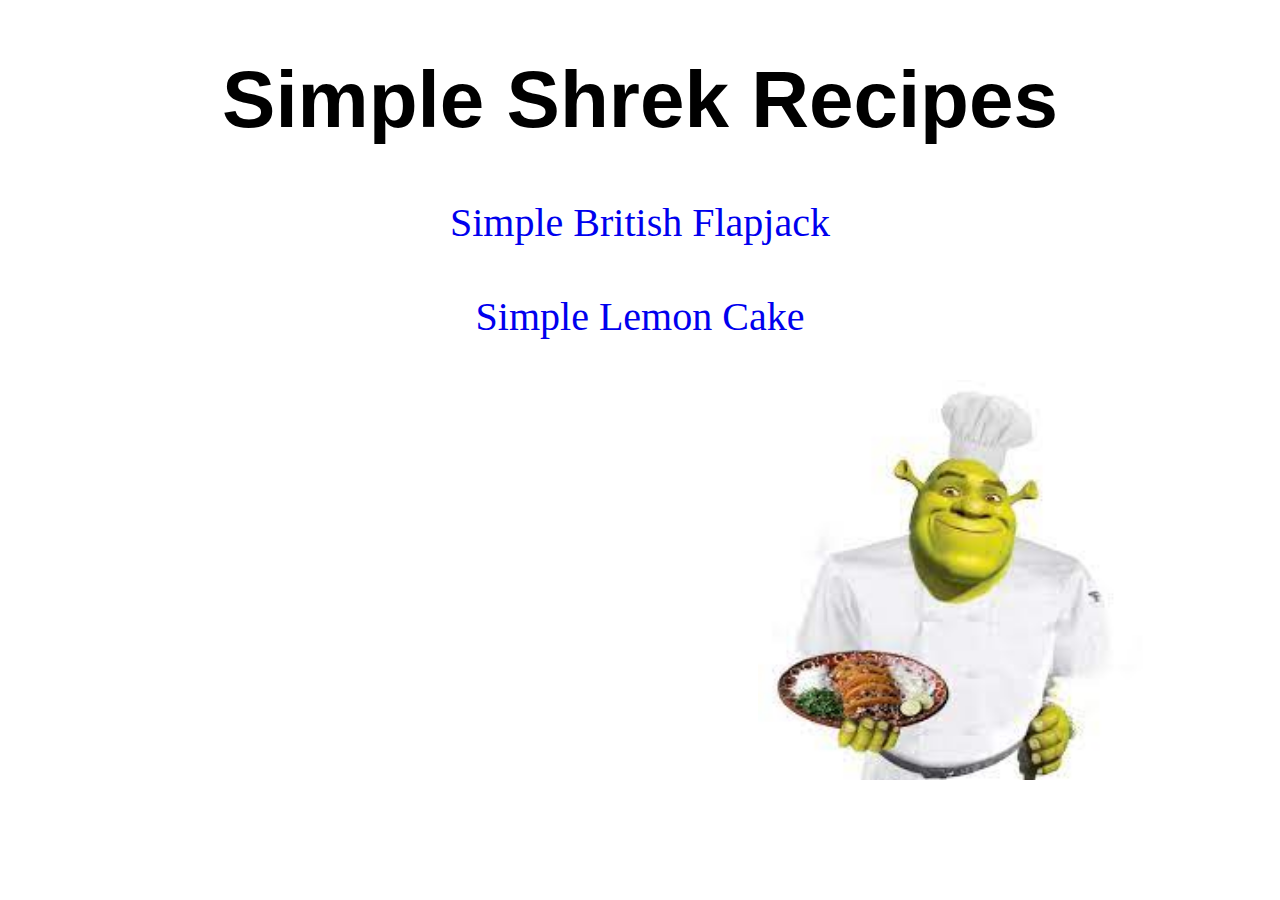
<file: index.html>
<!DOCTYPE html>
<html lang="en">
<head>
    <meta charset="UTF-8">
    <meta http-equiv="X-UA-Compatible" content="IE=edge">
    <meta name="viewport" content="width=device-width, initial-scale=1.0">
    <title>Document</title>
    <link rel="stylesheet" href="style.css">
</head>
<body>
    <h1 class="title">Simple Shrek Recipes</h1>

   
    <p class="home">
     <a href="flapjack.html" class="title1">Simple British Flapjack</a>
    <br>
    <br>
    
    <a href="lemon-cake.html" class="title2">Simple Lemon Cake</a>
    </p>
   
    <img class="shreck" src="shreck cooking.jpeg" alt="">
</body>
</html>
</file>
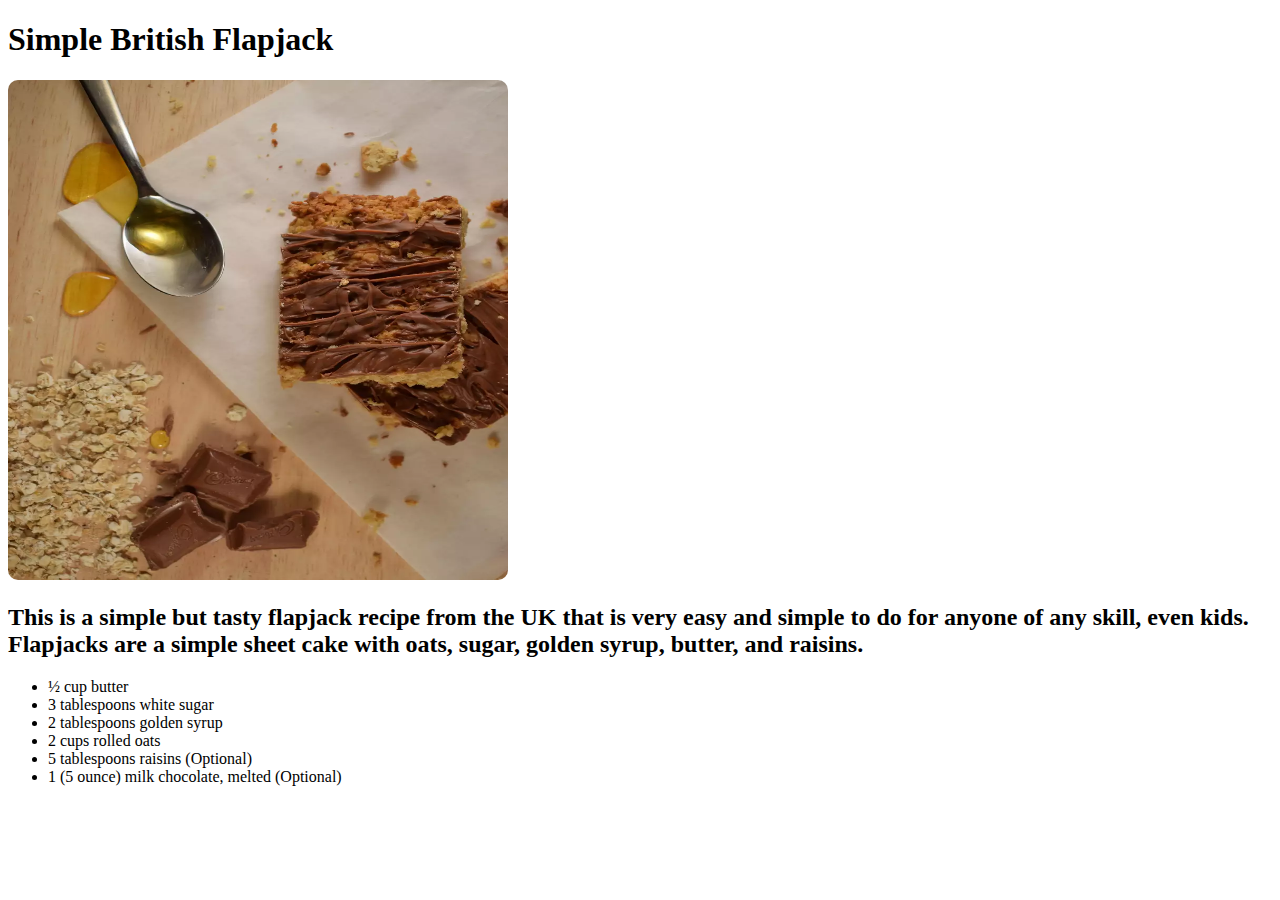
<file: flapjack.html>
<!DOCTYPE html>
<html lang="en">
<head>
    <meta charset="UTF-8">
    <meta http-equiv="X-UA-Compatible" content="IE=edge">
    <meta name="viewport" content="width=device-width, initial-scale=1.0">
    <title>Document</title>
    <link rel="stylesheet" href="style.css">
</head>
<body>
    <h1>Simple British Flapjack</h1>
    <img src="image.webp" alt="">

    <h2>This is a simple but tasty flapjack recipe from the UK that is very easy and simple to do for anyone of any skill, even kids. Flapjacks are a simple sheet cake with oats, sugar, golden syrup, butter, and raisins.</h2>
    
    <ul>
        <li>½ cup butter </li>
        <li>3 tablespoons white sugar </li>
        <li>2 tablespoons golden syrup </li>
        <li>2 cups rolled oats </li>
        <li>5 tablespoons raisins (Optional)</li>
        <li>1 (5 ounce) milk chocolate, melted (Optional)</li>
    </ul>
</body>
</html>
</file>
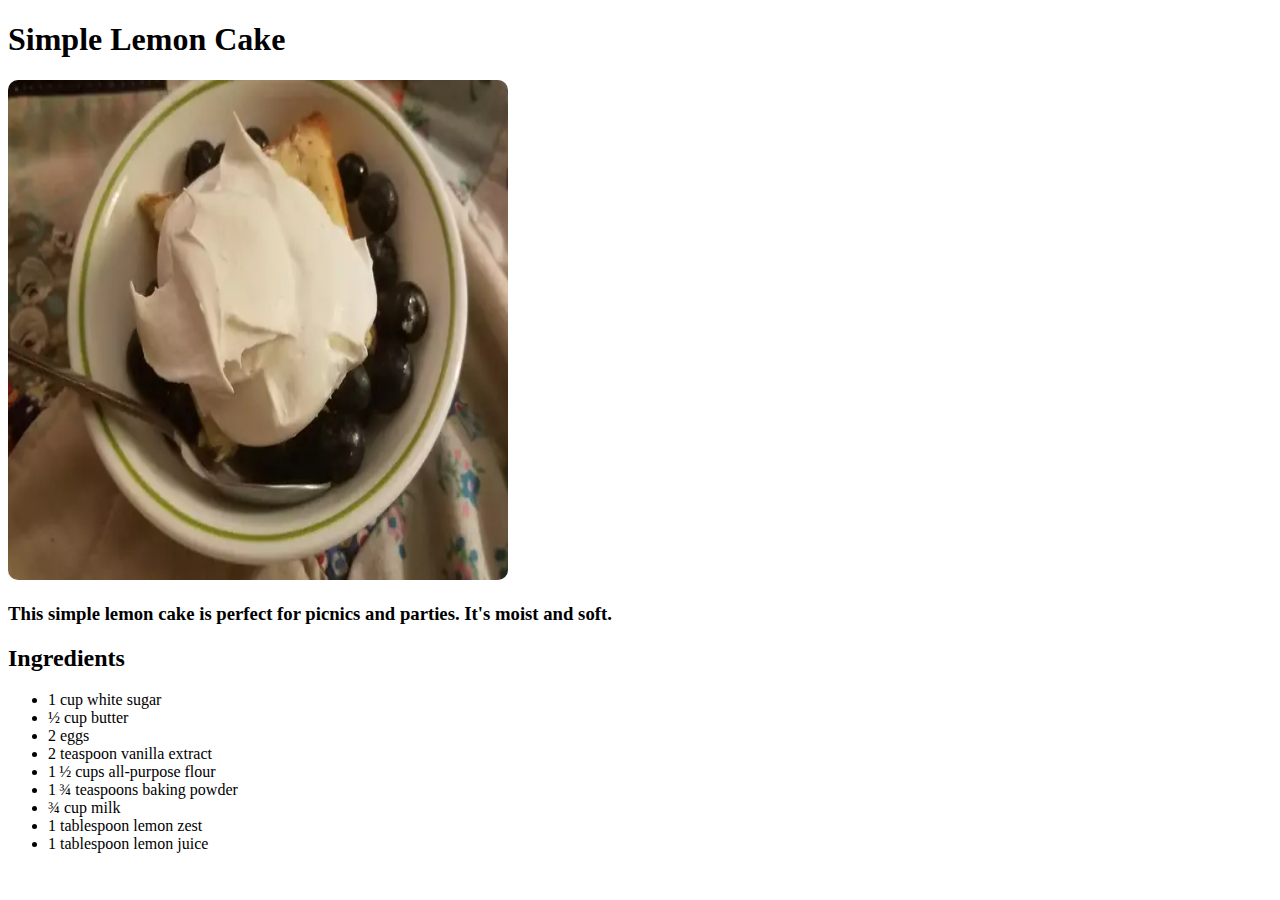
<file: lemon-cake.html>
<!DOCTYPE html>
<html lang="en">
<head>
    <meta charset="UTF-8">
    <meta http-equiv="X-UA-Compatible" content="IE=edge">
    <meta name="viewport" content="width=device-width, initial-scale=1.0">
    <title>Document</title>
    <link rel="stylesheet" href="style.css">
</head>
<body>
    <h1>Simple Lemon Cake</h1>

    <img src="lemon.webp" alt="">
    
    <h3>This simple lemon cake is perfect for picnics and parties. It's moist and soft. </h3>

    <h2>Ingredients</h2>
    <ul>
        <li>1 cup white sugar</li>
        <li>½ cup butter </li>
        <li>2 eggs</li>
        <li>2 teaspoon vanilla extract</li>
        <li>1 ½ cups all-purpose flour </li>
        <li>1 ¾ teaspoons baking powder </li>
        <li>¾ cup milk </li>
        <li>1 tablespoon lemon zest</li>
        <li>1 tablespoon lemon juice</li>
        
    </ul>
</body>
</html>
</file>
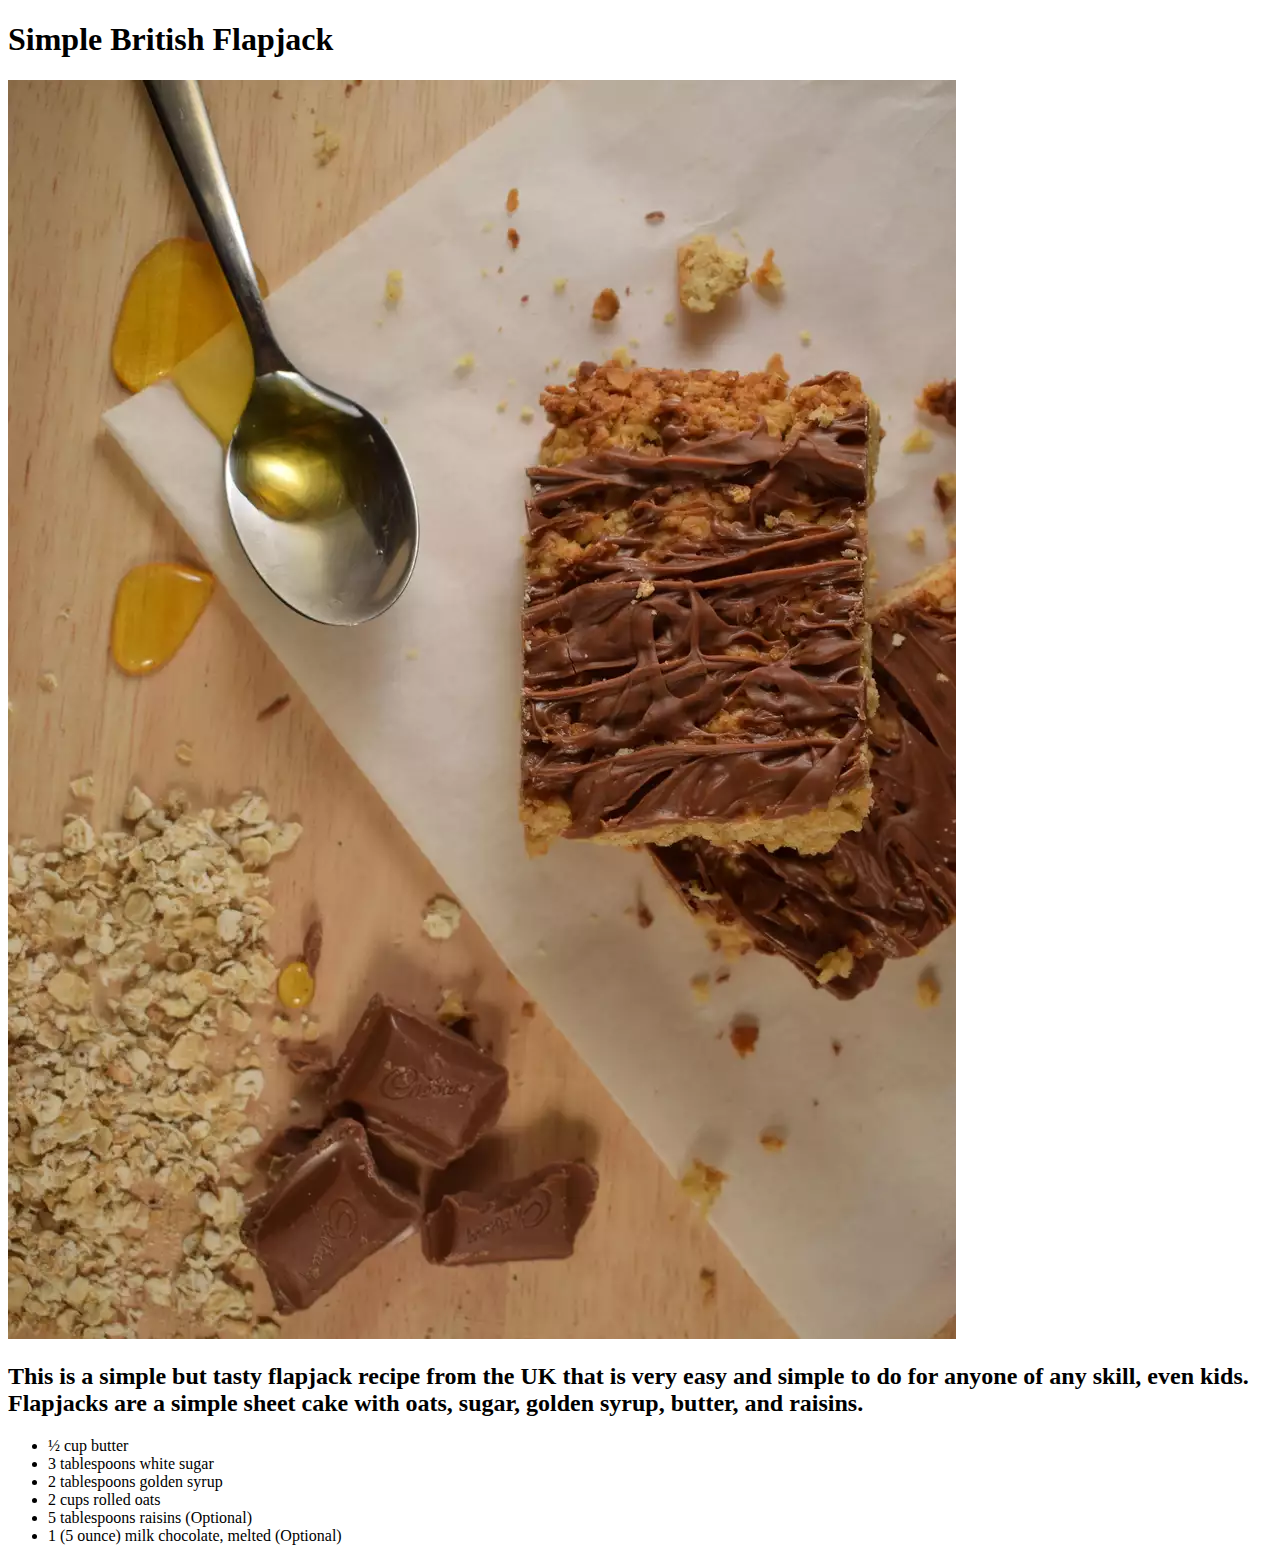
<file: recipes/flapjack.html>
<!DOCTYPE html>
<html lang="en">
<head>
    <meta charset="UTF-8">
    <meta http-equiv="X-UA-Compatible" content="IE=edge">
    <meta name="viewport" content="width=device-width, initial-scale=1.0">
    <title>Document</title>
</head>
<body>
    <h1>Simple British Flapjack</h1>
    <img src="image.webp" alt="">

    <h2>This is a simple but tasty flapjack recipe from the UK that is very easy and simple to do for anyone of any skill, even kids. Flapjacks are a simple sheet cake with oats, sugar, golden syrup, butter, and raisins.</h2>
    
    <ul>
        <li>½ cup butter </li>
        <li>3 tablespoons white sugar </li>
        <li>2 tablespoons golden syrup </li>
        <li>2 cups rolled oats </li>
        <li>5 tablespoons raisins (Optional)</li>
        <li>1 (5 ounce) milk chocolate, melted (Optional)</li>
    </ul>
</body>
</html>
</file>
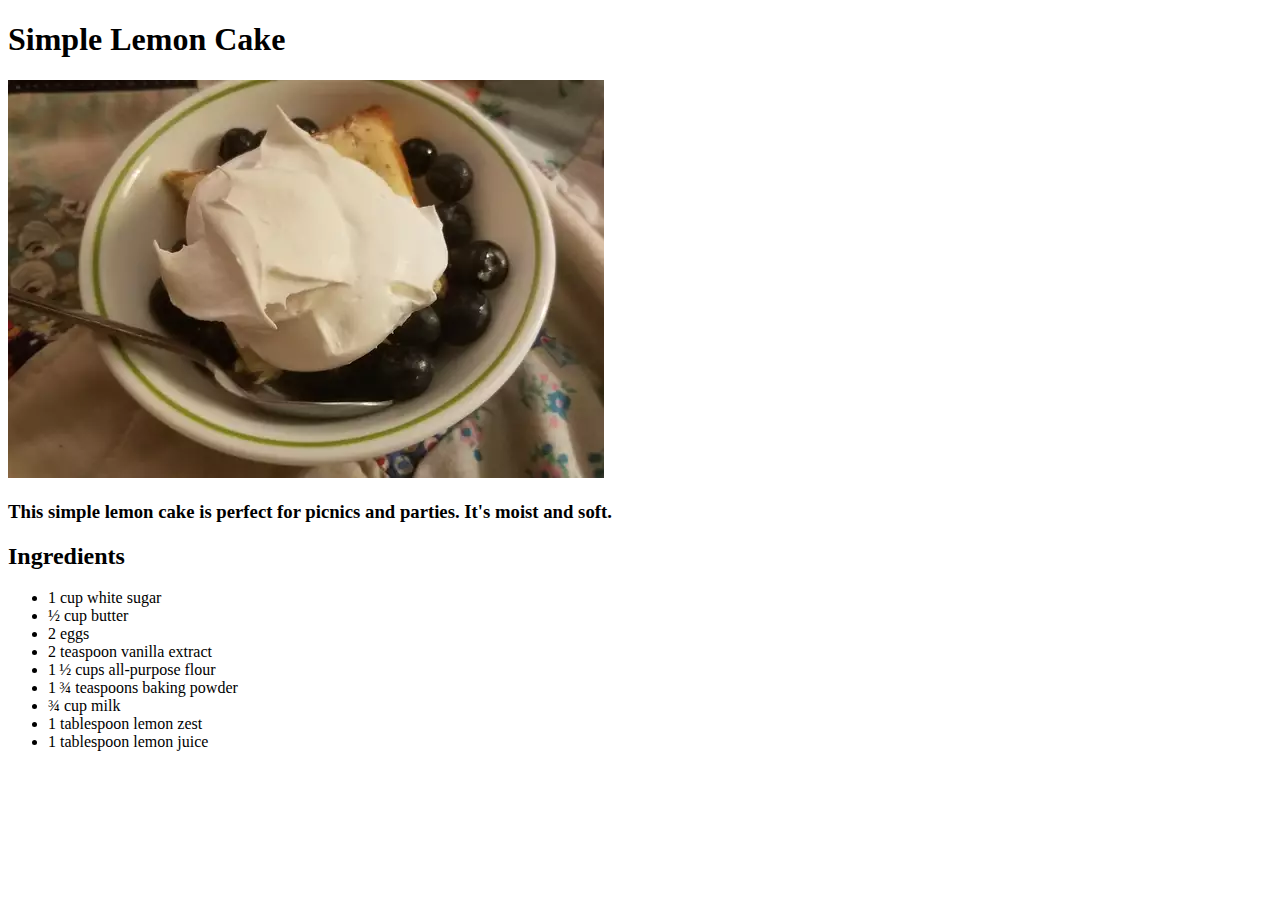
<file: recipes/lemon-cake.html>
<!DOCTYPE html>
<html lang="en">
<head>
    <meta charset="UTF-8">
    <meta http-equiv="X-UA-Compatible" content="IE=edge">
    <meta name="viewport" content="width=device-width, initial-scale=1.0">
    <title>Document</title>
</head>
<body>
    <h1>Simple Lemon Cake</h1>

    <img src="lemon.webp" alt="">
    
    <h3>This simple lemon cake is perfect for picnics and parties. It's moist and soft. </h3>

    <h2>Ingredients</h2>
    <ul>
        <li>1 cup white sugar</li>
        <li>½ cup butter </li>
        <li>2 eggs</li>
        <li>2 teaspoon vanilla extract</li>
        <li>1 ½ cups all-purpose flour </li>
        <li>1 ¾ teaspoons baking powder </li>
        <li>¾ cup milk </li>
        <li>1 tablespoon lemon zest</li>
        <li>1 tablespoon lemon juice</li>
        
    </ul>
</body>
</html>
</file>
<file: style.css>
img {   
    width: 500px;
    height: 500px;
    border-radius: 10px;
}
.title{
    text-align: center;
    font-weight: bold;
    font-family: sans-serif;
    font-size: 80px;
}

.title1,.title2{
    text-decoration: none;
}
.home{
    text-align: center;
    font-size: 40px;
}
.shreck{
    height: 400px;
    width: auto;
    margin-left: 750px;
}
</file>
